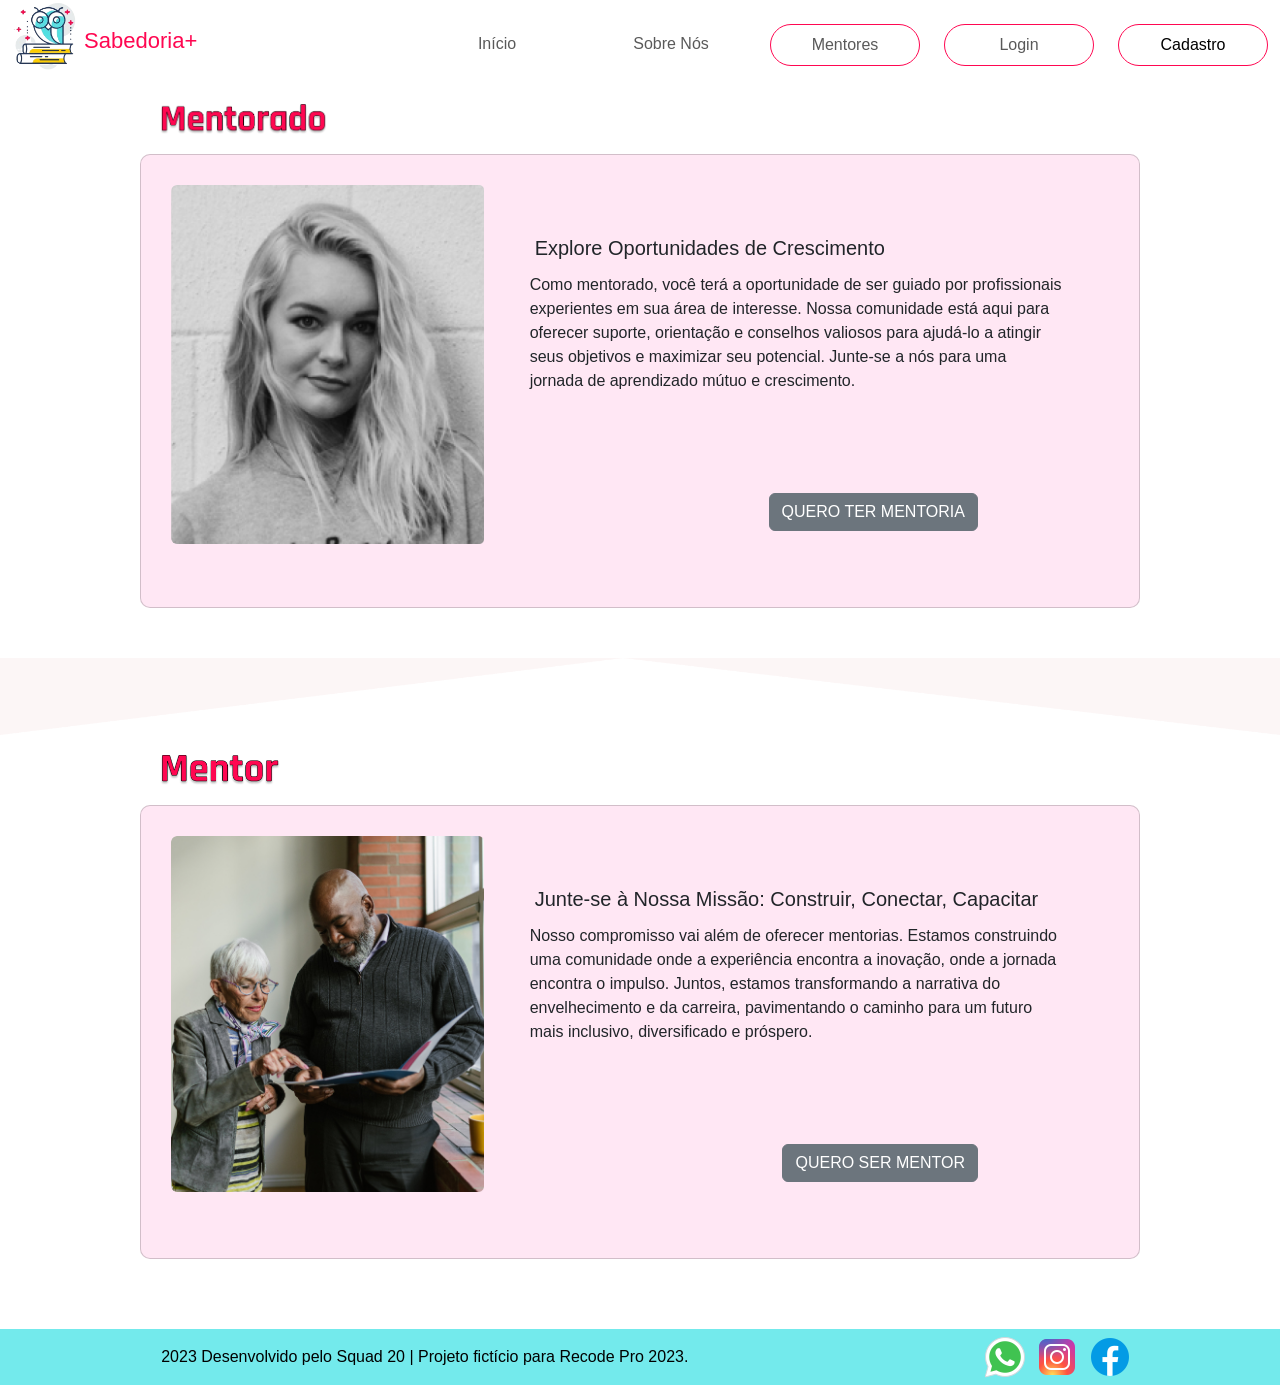
<file: sabedoria-java/src/main/resources/static/cadastro.html>
<!DOCTYPE html>
<html lang="pt-br">

<head>
    <meta charset="UTF-8">
    <meta name="viewport" content="width=device-width, initial-scale=1.0">

    <link rel="apple-touch-icon" sizes="180x180" href="img/apple-touch-icon.png">
    <link rel="icon" type="image/png" sizes="32x32" href="img/favicon-32x32.png">
    <link rel="icon" type="image/png" sizes="16x16" href="img/favicon-16x16.png">

    <link href="https://cdn.jsdelivr.net/npm/bootstrap@5.3.1/dist/css/bootstrap.min.css" rel="stylesheet"
        integrity="sha384-4bw+/aepP/YC94hEpVNVgiZdgIC5+VKNBQNGCHeKRQN+PtmoHDEXuppvnDJzQIu9" crossorigin="anonymous">
    <link rel="stylesheet" href="style/style.css">
    <link rel="stylesheet" href="style/cadastro.css">
    <title>Cadastro</title>
</head>

<body>
        <!-- navbar -->
  <nav class="navbar navbar-expand-xl">
    <div class="container-fluid ">
      <a class="navbar-brand" href="/">
        <h1 class="m-0 texto-logo">
          <img class="logo" src="img/logo.png" alt="logotipo">
          Sabedoria+
        </h1>
      </a>
      <button class="navbar-toggler" type="button" data-bs-toggle="collapse" data-bs-target="#navbarSupportedContent"
        aria-controls="navbarSupportedContent" aria-expanded="false" aria-label="Toggle navigation">
        <span class="navbar-toggler-icon"></span>
      </button>
      <div class="collapse navbar-collapse" id="navbarSupportedContent">
        <ul class="navbar-nav ms-auto">
          <li class="nav-item me-4">
            <a class="nav-link botao-nav2 " aria-current="page" href="/">Início</a>
          </li>
          <li class="nav-item me-4">
            <a class="nav-link botao-nav2" href="sobreNos.html">Sobre Nós</a>
          </li>
          <li class="nav-item me-4">
            <a class="nav-link botao-nav" href="mentores.html">Mentores</a>
          </li>
          <li class="nav-item me-4">
            <a class="nav-link botao-nav" href="login.html">Login</a>
          </li>
          <li class="nav-item">
            <a class="nav-link botao-nav active" href="cadastro.html">Cadastro</a>
          </li>
        </ul>
 
      </div>
    </div>
  </nav>
  <!-- fim navbar -->

    <main>
        <div class="titulo-1">
            <img src="./img/Learn and grow with (1).png" alt="">
        </div>
        <div class="card mb-3 container-1">
            <div class="row g-0">
                <div class="col-md-4">
                    <img src="./img/Rectangle.png" class="img-fluid rounded-start" alt="...">
                </div>
                <div class="col-md-8">
                    <div class="card-body">
                        <h5 class="card-title">Explore Oportunidades de Crescimento</h5>
                        <p class="card-text">Como mentorado, você terá a oportunidade de ser guiado por profissionais
                            experientes em sua área de
                            interesse.
                            Nossa comunidade está aqui para oferecer suporte, orientação e conselhos valiosos para
                            ajudá-lo a
                            atingir seus
                            objetivos e maximizar seu potencial. Junte-se a nós para uma jornada de aprendizado mútuo e
                            crescimento.</p>
                        <div class="link">

                            <a href="cadastrarMentorado" class="btn btn-primary btn-secondary">QUERO TER MENTORIA</a>
                        </div>
                    </div>

                </div>
            </div>
        </div>

        <div class="alinhar-img">
            <img src="./img/Rectangle 55.png" alt="">
        </div>
        <div class="titulo-1">
            <img src="./img/Learn and grow with (2).png" alt="">
        </div>
        <div class="card mb-3 container-1">
            <div class="row g-0">
                <div class="col-md-4">
                    <img src="./img/Rectangle 57.png" class="img-fluid rounded-start" alt="...">
                </div>
                <div class="col-md-8">
                    <div class="card-body">
                        <h5 class="card-title">Junte-se à Nossa Missão: Construir, Conectar, Capacitar</h5>
                        <p class="card-text">

                            Nosso compromisso vai além de oferecer mentorias. Estamos construindo uma comunidade onde a
                            experiência encontra a inovação, onde a jornada encontra o impulso. Juntos, estamos
                            transformando a narrativa do envelhecimento e da carreira, pavimentando o caminho para um
                            futuro mais inclusivo, diversificado e próspero.</p>
                        <div class="link">

                            <a href="cadastrarMentor" class="btn btn-primary btn-secondary">QUERO SER MENTOR</a>
                        </div>
                    </div>
                </div>
            </div>
        </div>
        </div>
    </main>

    <!-- Rodapé -->
    <footer class="rodape">
        <p class="card-text py-3" id="rodape-color">2023 <i class="bi bi-c-circle"></i> Desenvolvido pelo Squad 20 |
            Projeto fictício
            para Recode Pro 2023.</p>
        <DIV>
            <img src="img/icons8-whatsapp-48 (1).png" alt="whatsApp">
            <img src="img/icons8-instagram-48 (1).png" alt="Instagram">
            <img src="img/icons8-facebook-novo-48.png" alt="facebook">
        </DIV>
    </footer>




    <script src="./script/script.js"></script>
    <script src="https://cdn.jsdelivr.net/npm/bootstrap@5.3.1/dist/js/bootstrap.bundle.min.js"
        integrity="sha384-HwwvtgBNo3bZJJLYd8oVXjrBZt8cqVSpeBNS5n7C8IVInixGAoxmnlMuBnhbgrkm"
        crossorigin="anonymous"></script>
</body>

</html>
</file>
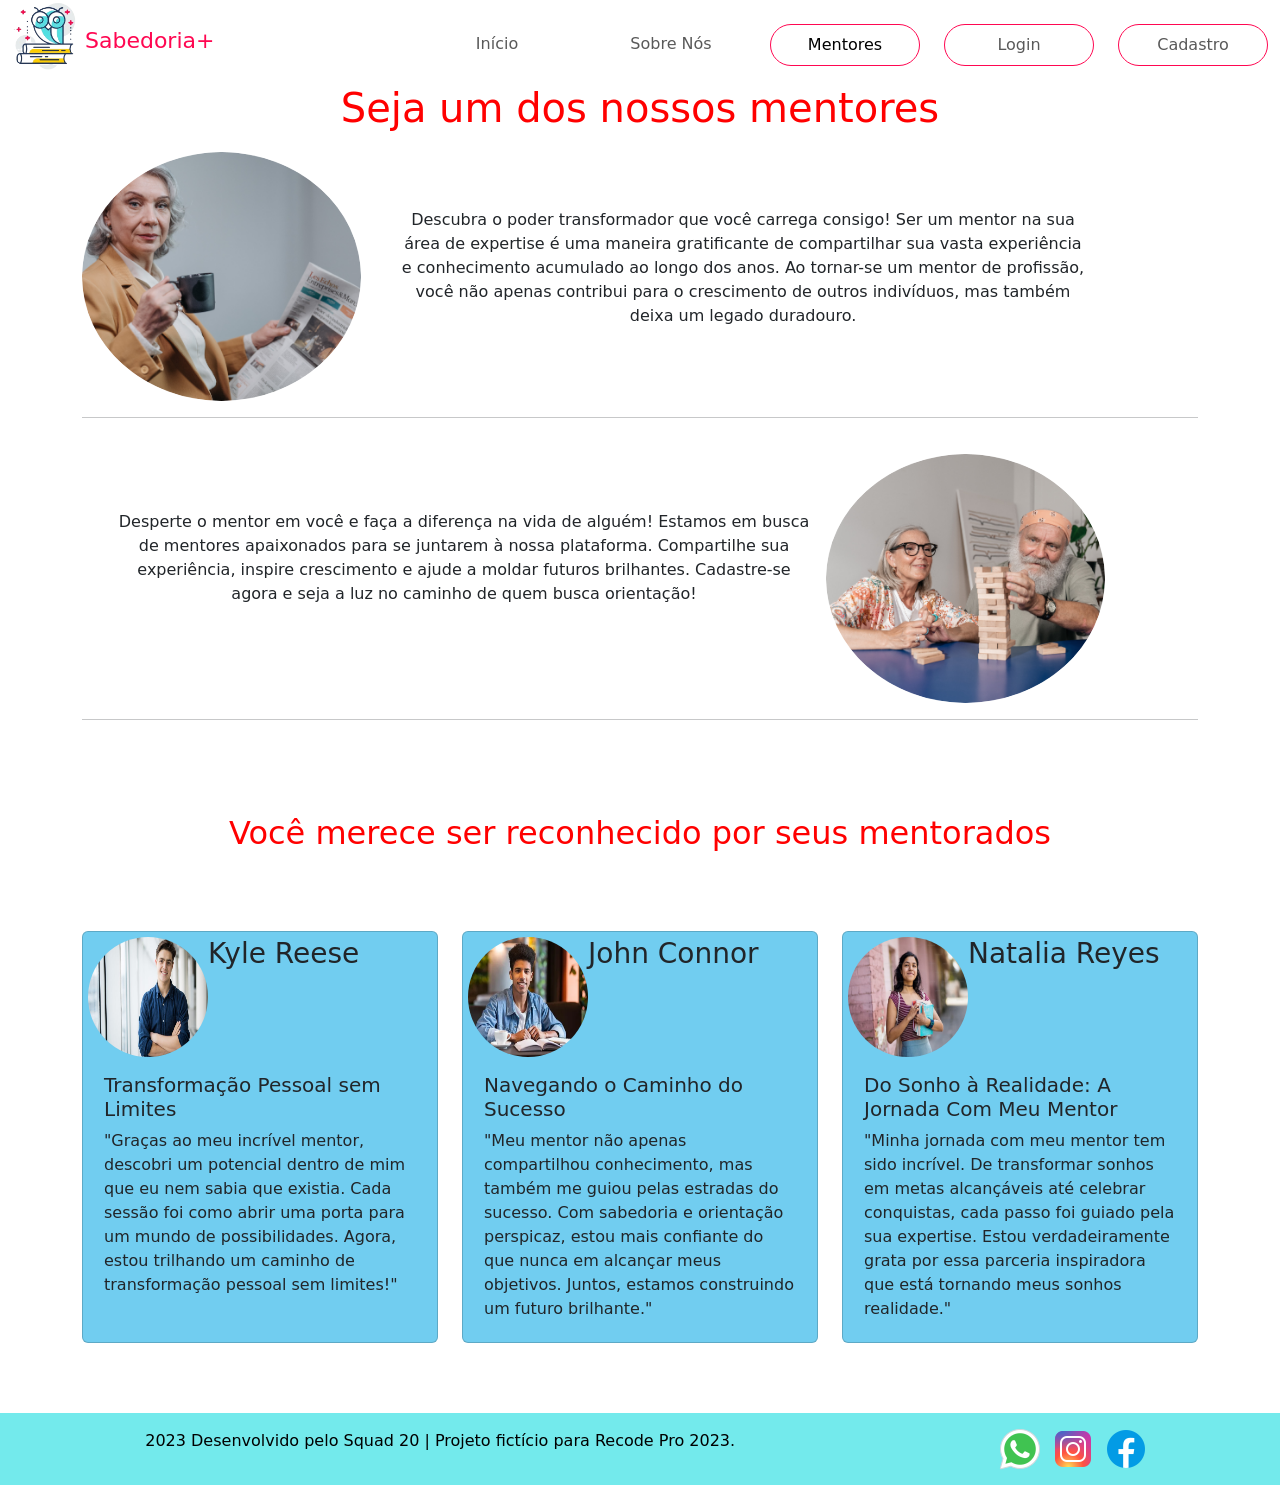
<file: sabedoria-java/src/main/resources/static/mentores.html>
<!DOCTYPE html>
<html lang="pt-br">

<head>
	<meta charset="UTF-8">
	<meta name="viewport" content="width=device-width, initial-scale=1.0">
	<meta charset="UTF-8">
	<meta name="viewport" content="width=device-width, initial-scale=1.0">
	<title>Mentores</title>
	<link href="https://cdn.jsdelivr.net/npm/bootstrap@5.3.1/dist/css/bootstrap.min.css" rel="stylesheet"
		integrity="sha384-4bw+/aepP/YC94hEpVNVgiZdgIC5+VKNBQNGCHeKRQN+PtmoHDEXuppvnDJzQIu9" crossorigin="anonymous">
	<link rel="stylesheet" href="style/mentores.css">

</head>

<body>

	<!-- navbar -->
	<nav class="navbar navbar-expand-xl">
		<div class="container-fluid ">
			<a class="navbar-brand" href="/">
				<h1 class="m-0 texto-logo">
					<img class="logo" src="img/logo.png" alt="logotipo">
					Sabedoria+
				</h1>
			</a>
			<button class="navbar-toggler" type="button" data-bs-toggle="collapse"
				data-bs-target="#navbarSupportedContent" aria-controls="navbarSupportedContent" aria-expanded="false"
				aria-label="Toggle navigation">
				<span class="navbar-toggler-icon"></span>
			</button>
			<div class="collapse navbar-collapse" id="navbarSupportedContent">
				<ul class="navbar-nav ms-auto">
					<li class="nav-item me-4">
						<a class="nav-link botao-nav2 " aria-current="page" href="/">Início</a>
					</li>
					<li class="nav-item me-4">
						<a class="nav-link botao-nav2" href="sobreNos.html">Sobre Nós</a>
					</li>
					<li class="nav-item me-4">
						<a class="nav-link botao-nav active" href="mentores.html">Mentores</a>
					</li>
					<li class="nav-item me-4">
						<a class="nav-link botao-nav" href="login.html">Login</a>
					</li>
					<li class="nav-item">
						<a class="nav-link botao-nav" href="cadastro.html">Cadastro</a>
					</li>
				</ul>

			</div>
		</div>
	</nav>
	<!-- fim navbar -->

	<main class="container">
		<h1 class="titulo">Seja um dos nossos mentores</h1>

		<div class="card mb-3 border-0" style="max-width: 100%;margin-top: 20px; border-top: 0%;">
			<div class="row g-0">
				<div class="col-md-1 w-25">
					<img src="img/V1.png" class="img-fluid rounded-circle" alt="...">
				</div>
				<div class="col-md-8">
					<div class="card-body">
						<p class="card-text" style="padding-top: 40PX;padding-left: 20px; text-align: center;">Descubra
							o poder transformador que você carrega consigo! Ser um mentor na sua área de expertise é uma
							maneira gratificante de compartilhar sua vasta experiência e conhecimento acumulado ao longo
							dos anos. Ao tornar-se um mentor de profissão, você não apenas contribui para o crescimento
							de outros indivíduos, mas também deixa um legado duradouro.</p>
					</div>
				</div>

			</div>
			<hr>

		</div>

		<div class="card mb-3 border-0" style="max-width: 100%;margin-top: 20px; border-top: 0%;">
			<div class="row g-0">
				<div class="col-md-8">
					<div class="card-body">
						<p class="card-text" style="padding-top: 40PX; padding-left: 20px; text-align: center;">Desperte
							o mentor em você e faça a diferença na vida de alguém! Estamos em busca de mentores
							apaixonados para se juntarem à nossa plataforma. Compartilhe sua experiência, inspire
							crescimento e ajude a moldar futuros brilhantes. Cadastre-se agora e seja a luz no caminho
							de quem busca orientação!</p>
					</div>
				</div>
				<div class="col-md-1 w-25">
					<img src="img/V2.png" class="img-fluid rounded-circle" alt="...">
				</div>
			</div>
			<hr>

		</div>
		<h2 class="titulo m-5">Você merece ser reconhecido por seus mentorados</h2>

		<div class="row row-cols-1 row-cols-md-3 g-4">
			<div class="col">
				<div class="card h-100 depoimentos">
					<div class="jovens">
						<img src="img/jovem.1.jpg" class="rounded-circle" alt="..."
							style="width: 120px; height: 120px;">
						<h3>Kyle Reese</h3>
					</div>
					<div class="card-body">
						<h5 class="card-title">Transformação Pessoal sem Limites</h5>
						<p class="card-text">"Graças ao meu incrível mentor, descobri um potencial dentro de mim que eu
							nem sabia que existia. Cada sessão foi como abrir uma porta para um mundo de possibilidades.
							Agora, estou trilhando um caminho de transformação pessoal sem limites!"</p>
					</div>

				</div>
			</div>
			<div class="col">
				<div class="card h-100 depoimentos">
					<div class="jovens">
						<img src="img/jovem.3.webp" class="rounded-circle" alt="..."
							style="width: 120px; height: 120px;">
						<h3>John Connor</h3>
					</div>
					<div class="card-body">
						<h5 class="card-title">Navegando o Caminho do Sucesso</h5>
						<p class="card-text">"Meu mentor não apenas compartilhou conhecimento, mas também me guiou pelas
							estradas do sucesso. Com sabedoria e orientação perspicaz, estou mais confiante do que nunca
							em alcançar meus objetivos. Juntos, estamos construindo um futuro brilhante."</p>
					</div>

				</div>
			</div>
			<div class="col">
				<div class="card h-100 depoimentos">
					<div class="jovens">
						<img src="img/jovem-linda.jpg" class="rounded-circle" alt="..."
							style="width: 120px; height: 120px;">
						<h3>Natalia Reyes</h3>
					</div>
					<div class="card-body">
						<h5 class="card-title">Do Sonho à Realidade: A Jornada Com Meu Mentor</h5>
						<p class="card-text">"Minha jornada com meu mentor tem sido incrível. De transformar sonhos em
							metas alcançáveis até celebrar conquistas, cada passo foi guiado pela sua expertise. Estou
							verdadeiramente grata por essa parceria inspiradora que está tornando meus sonhos
							realidade."</p>
					</div>

				</div>
			</div>
		</div>


	</main>

	<!-- Rodapé -->
	<footer class="rodape ">
		<p class="card-text py-3">2023 <i class="bi bi-c-circle"></i> Desenvolvido pelo Squad 20 | Projeto fictício
			para Recode Pro 2023.</p>
		<DIV>
			<img src="img/icons8-whatsapp-48 (1).png" alt="whatsApp">
			<img src="img/icons8-instagram-48 (1).png" alt="Instagram">
			<img src="img/icons8-facebook-novo-48.png" alt="facebook">
		</DIV>
	</footer>

	<script src="./script/script.js"></script>
	<script src="https://cdn.jsdelivr.net/npm/bootstrap@5.3.1/dist/js/bootstrap.bundle.min.js"
		integrity="sha384-HwwvtgBNo3bZJJLYd8oVXjrBZt8cqVSpeBNS5n7C8IVInixGAoxmnlMuBnhbgrkm"
		crossorigin="anonymous"></script>

</body>

</html>
</file>
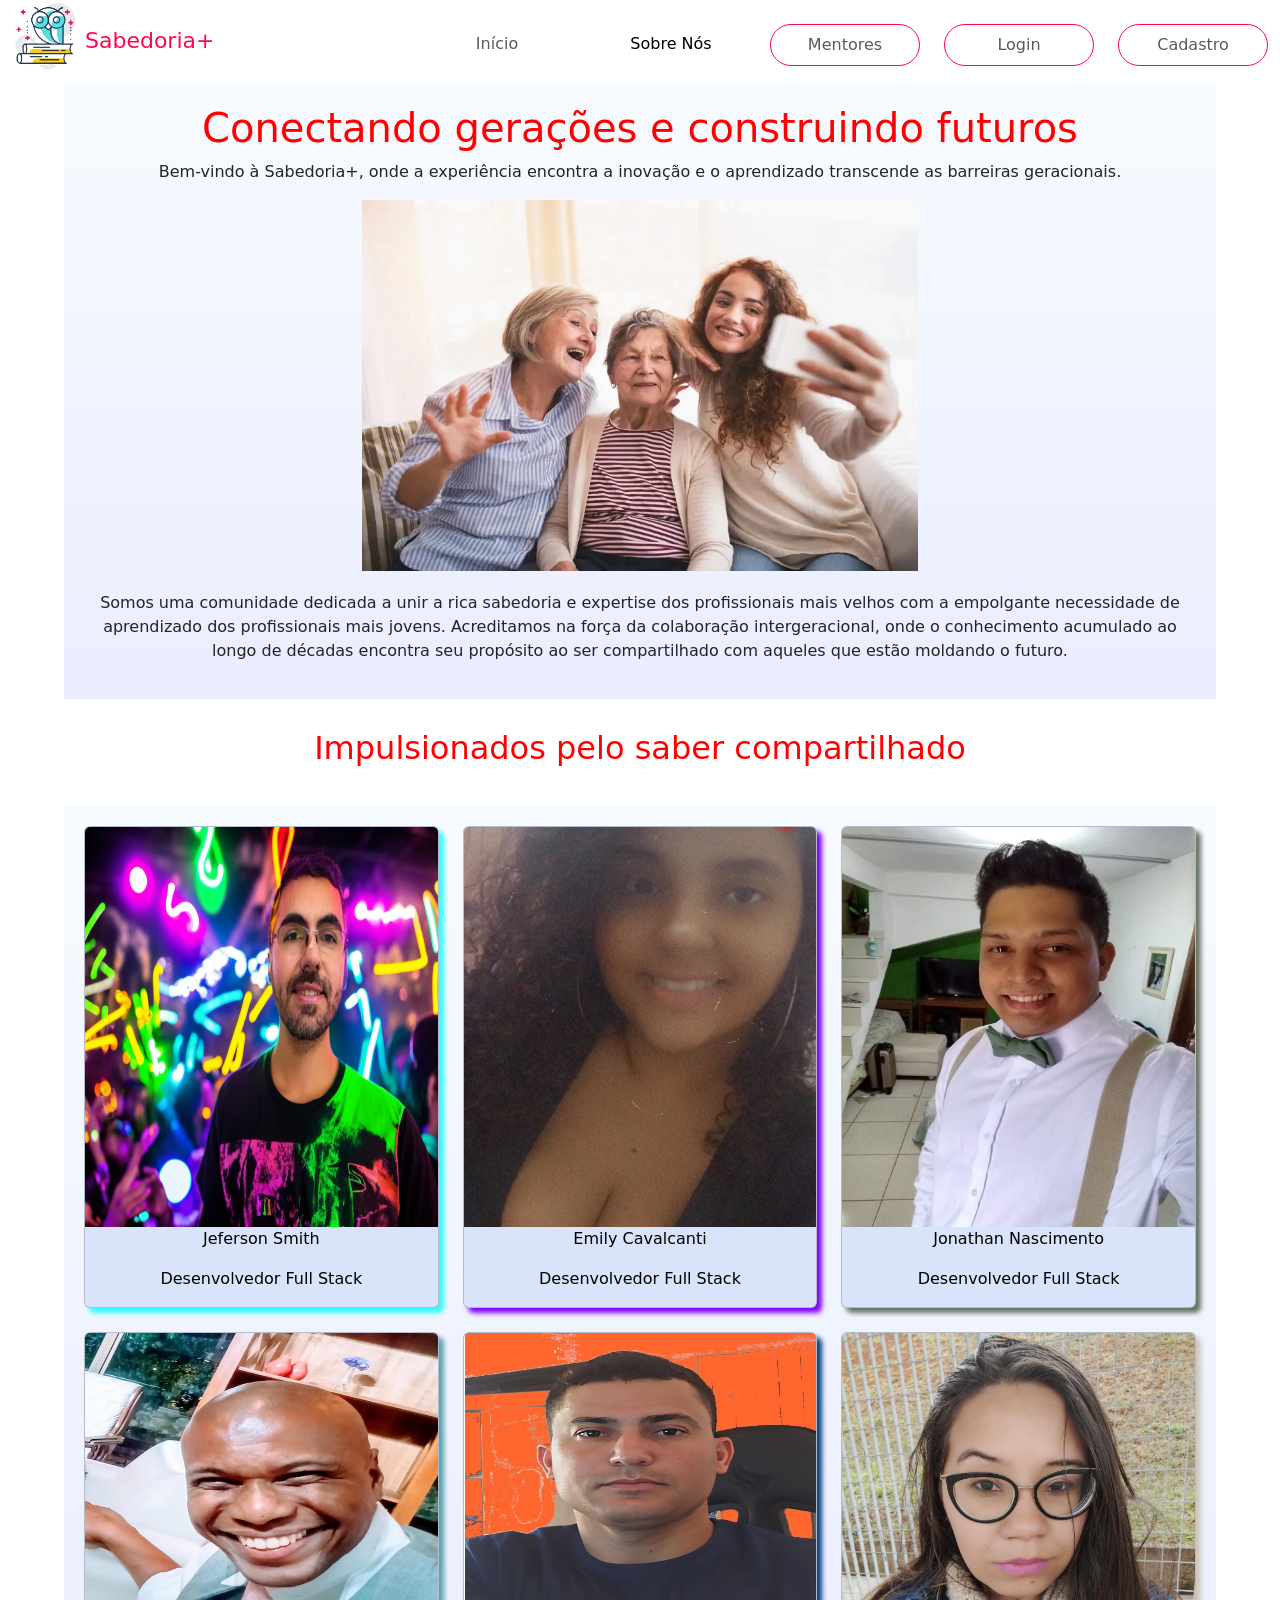
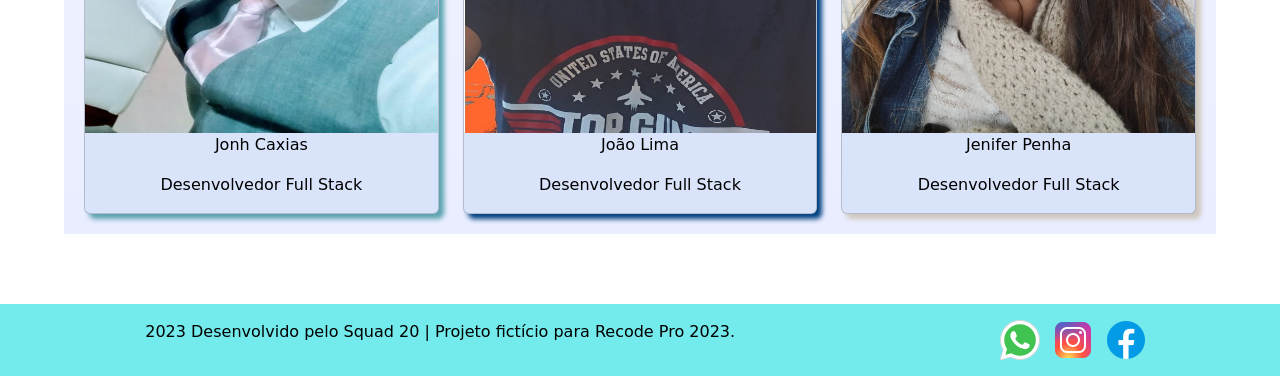
<file: sabedoria-java/src/main/resources/static/sobreNos.html>
<!DOCTYPE html>
<html lang="pt-br">

<head>
	<meta charset="UTF-8">
	<meta name="viewport" content="width=device-width, initial-scale=1.0">
	<meta charset="UTF-8">
	<meta name="viewport" content="width=device-width, initial-scale=1.0">
	<title>Sobre Nós</title>
	<link href="https://cdn.jsdelivr.net/npm/bootstrap@5.3.1/dist/css/bootstrap.min.css" rel="stylesheet"
		integrity="sha384-4bw+/aepP/YC94hEpVNVgiZdgIC5+VKNBQNGCHeKRQN+PtmoHDEXuppvnDJzQIu9" crossorigin="anonymous">
	<link rel="stylesheet" href="style/style.css">
	<link rel="stylesheet" href="style/sobrenos.css">
</head>

<body>

	<!-- navbar -->
	<nav class="navbar navbar-expand-xl">
		<div class="container-fluid ">
			<a class="navbar-brand" href="/">
				<h1 class="m-0 texto-logo">
					<img class="logo" src="img/logo.png" alt="logotipo">
					Sabedoria+
				</h1>
			</a>
			<button class="navbar-toggler" type="button" data-bs-toggle="collapse"
				data-bs-target="#navbarSupportedContent" aria-controls="navbarSupportedContent" aria-expanded="false"
				aria-label="Toggle navigation">
				<span class="navbar-toggler-icon"></span>
			</button>
			<div class="collapse navbar-collapse" id="navbarSupportedContent">
				<ul class="navbar-nav ms-auto">
					<li class="nav-item me-4">
						<a class="nav-link botao-nav2 " aria-current="page" href="/">Início</a>
					</li>
					<li class="nav-item me-4">
						<a class="nav-link botao-nav2 active" href="sobreNos.html">Sobre Nós</a>
					</li>
					<li class="nav-item me-4">
						<a class="nav-link botao-nav" href="mentores.html">Mentores</a>
					</li>
					<li class="nav-item me-4">
						<a class="nav-link botao-nav" href="login.html">Login</a>
					</li>
					<li class="nav-item">
						<a class="nav-link botao-nav" href="cadastro.html">Cadastro</a>
					</li>
				</ul>

			</div>
		</div>
	</nav>
	<!-- fim navbar -->
	</main>
	<section class="bloco1">
		<h1 class="titulo">Conectando gerações e construindo futuros</h1>
		<p>Bem-vindo à Sabedoria+, onde a experiência encontra a inovação e o aprendizado transcende
			as barreiras geracionais.</p>




		<img src="img/generations-family.webp" alt="..." style="width: 50%;margin-bottom: 20px;">



		<p>Somos uma comunidade dedicada a unir a rica sabedoria e expertise dos profissionais mais
			velhos com a empolgante necessidade de aprendizado dos profissionais mais jovens. Acreditamos
			na força da colaboração intergeracional, onde o conhecimento acumulado ao longo de décadas
			encontra seu propósito ao ser compartilhado com aqueles que estão moldando o futuro.</p>
	</section>
	<h2 class="titulo">Impulsionados pelo saber compartilhado</h2>

	<section class="bloco1">
		<div class="row row-cols-1 row-cols-md-3 g-4">
			<div class="col">
				<div class="card" style="background-color: #D9E4FA; box-shadow: 5px 5px 5px #30fbfe;">
					<img src="img/Jeferson.jpeg" class="card-img-top" alt="Jeferson Smith" style="height: 400px;">
					<p style="color: black; font-weight:400;">Jeferson Smith</p>
					<p style="color: black; font-weight:400;">Desenvolvedor Full Stack</p>

				</div>
			</div>
			<div class="col">
				<div class="card" style="background-color: #D9E4FA;  box-shadow: 5px 5px 5px rgb(128, 0, 255);">
					<img src="img/Emily.jpeg" class="card-img-top " alt="Emily Cavalcanti" style="height: 400px;">
					<p style="color: black; font-weight:400;">Emily Cavalcanti</p>
					<p style="color: black; font-weight:400;">Desenvolvedor Full Stack</p>
				</div>
			</div>
			<div class="col">
				<div class="card" style="background-color: #D9E4FA; box-shadow: 5px 5px 5px #667264">
					<img src="img/Jonathan.jpeg" class="card-img-top " alt="Jonathan Nascimento" style="height: 400px;">
					<p style="color: black; font-weight:400;">Jonathan Nascimento</p>
					<p style="color: black; font-weight:400;">Desenvolvedor Full Stack</p>
				</div>
			</div>
			<div class="col">
				<div class="card" style="background-color: #D9E4FA; box-shadow: 5px 5px 5px #5aa2ae;">
					<img src="img/Jonh.jpeg" class="card-img-top " alt="Jonh Caxias" style="height: 400px;">
					<p style="color: black; font-weight:400;">Jonh Caxias</p>
					<p style="color: black; font-weight:400;">Desenvolvedor Full Stack</p>
				</div>
			</div>
			<div class="col">
				<div class="card" style="background-color: #D9E4FA; box-shadow: 5px 5px 5px rgb(0, 64, 128);">
					<img src="img/Joao.jpeg" class="card-img-top " alt="João Lima" style="height: 400px;">
					<p style="color: black; font-weight:400;">João Lima</p>
					<p style="color: black; font-weight:400;">Desenvolvedor Full Stack</p>
				</div>
			</div>
			<div class="col">
				<div class="card" style="background-color: #D9E4FA; box-shadow: 5px 5px 5px #cec6bc;">
					<img src="img/Jenifer.jpeg" class="card-img-top " alt="Jenifer Penha" style="height: 400px;">
					<p style="color: black; font-weight:400;">Jenifer Penha</p>
					<p style="color: black; font-weight:400;">Desenvolvedor Full Stack</p>
				</div>
			</div>
		</div>
	</section>

	<!-- Rodapé -->
	<footer class="rodape">
		<p class="card-text py-3">2023 <i class="bi bi-c-circle"></i> Desenvolvido pelo Squad 20 | Projeto fictício
			para Recode Pro 2023.</p>
		<DIV>
			<img src="img/icons8-whatsapp-48 (1).png" alt="whatsApp">
			<img src="img/icons8-instagram-48 (1).png" alt="Instagram">
			<img src="img/icons8-facebook-novo-48.png" alt="facebook">
		</DIV>
	</footer>





	<script src="https://cdn.jsdelivr.net/npm/bootstrap@5.3.1/dist/js/bootstrap.bundle.min.js"
		integrity="sha384-HwwvtgBNo3bZJJLYd8oVXjrBZt8cqVSpeBNS5n7C8IVInixGAoxmnlMuBnhbgrkm"
		crossorigin="anonymous"></script>

</body>

</html>
</file>
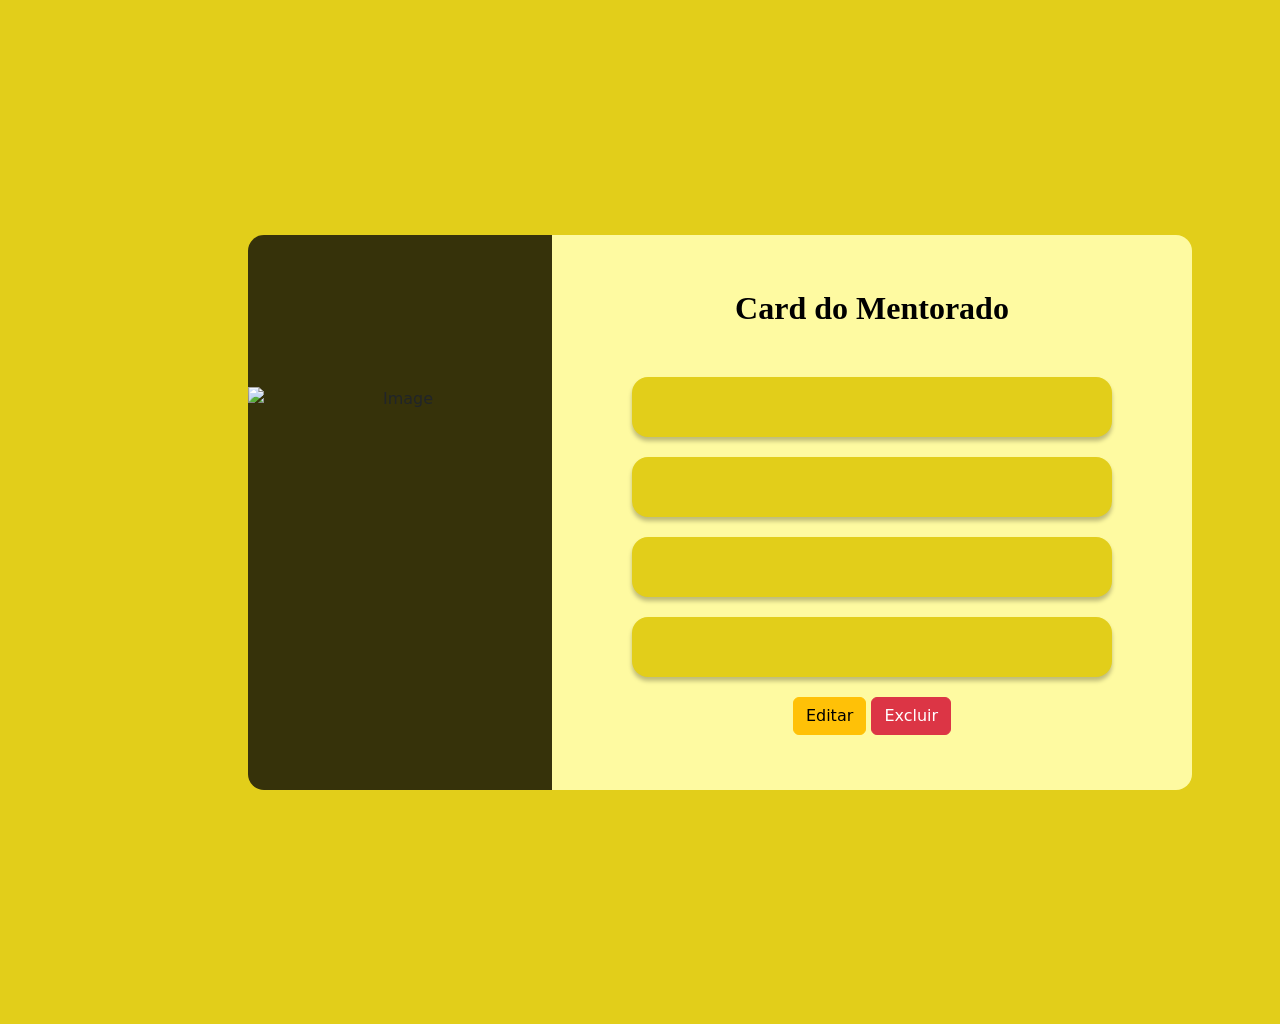
<file: sabedoria-java/src/main/resources/templates/detalhar.html>
<!DOCTYPE html>
<html>

<head>
    <meta charset="UTF-8">
    <title>Dados do Mentorado</title>
      <link href="https://cdn.jsdelivr.net/npm/bootstrap@5.0.0-beta2/dist/css/bootstrap.min.css" rel="stylesheet" integrity="sha384-BmbxuPwQa2lc/FVzBcNJ7UAyJxM6wuqIj61tLrc4wSX0szH/Ev+nYRRuWlolflfl" crossorigin="anonymous">

    <style>
        body {
            background-color: #E2CE1A;
            width: 1440px;
            height: 1024px;
            margin: 0 auto;
            align-items: center;
            justify-content: center;
            display: flex;
        }

        label {
            display: block;
            margin-bottom: 10px;
        }

        input[type="text"],
        input[type="file"] {
            width: 60%;
            padding: 10px;
            border-radius: 5px;
            border: none;
            margin-bottom: 20px;
        }

        input[type="submit"] {
            background-color: #4CAF50;
            color: white;
            padding: 10px 20px;
            border: none;
            border-radius: 5px;
            cursor: pointer;
        }

        input[type="submit"]:hover {
            background-color: #3e8e41;
        }

        #botao-vermelho {
            background-color: #f44336;
            color: white;
            padding: 10px 20px;
            border: none;
            border-radius: 5px;
            cursor: pointer;
        }

        #botao-vermelho:hover {
            background-color: #e42a1c;
        }

        form {
            background-color: #FEFAA1;
            width: 640px;
            height: 555px;
            text-align: center;
            display: flex;
            flex-direction: column;
            justify-content: center;
            align-items: center;
            border-radius: 0px 16px 16px 0px;

            /* Adicionado para centralizar o botão */
        }

        .div-principal {
            display: flex;
            justify-content: center;
            align-items: center;
            margin: auto;
            width: 944px;
            height: 555px;

        }

        .div-secundaria {
            width: 304px;
            height: 555px;
            flex-shrink: 0;
            text-align: center;
            display: flex;
            justify-content: center;
            align-items: center;
            background-color: #36320A;
                        border-radius: 16px 0px 0px 16px;

        }

        .campos {
            display: flex;
            flex-direction: row;
            justify-content: space-between;
          	width: 480px;
			height: 60px;
			flex-shrink: 0;
            background-color: #E2CE1A;
            align-items: center;
            padding-left: 20px;
            padding-right: 20px;
            margin-bottom: 20px;
            border-radius: 16px; 
            box-shadow: 0px 4px 4px rgba(0, 0, 0, 0.25) ;
           
        }
        
        span {
			color: rgba(0, 0, 0, 0.60);
			text-align: center;
			font-family: Poppins;
			font-size: 23px;
			font-style: normal;
			font-weight: 700;
			line-height: normal;
		}
		
		h1 {
			color: #000;
			text-align: center;
			font-family: Poppins;
			font-size: 32px;
			font-style: normal;
			font-weight: 800;
			line-height: normal;
			margin-bottom: 50px;
		}
    </style>
</head>

<body>
    <div class="div-principal">
        <div class="div-secundaria">
				<img alt="Image" class="img_prod" height="250px" width="304px"
				th:src="|/imagem/${cliente.id}|" />
        </div>
        <form>
            <h1 >Card do Mentorado</h1>

            <div class="campos">
                <span th:text="${cliente.nome}"></span>
            </div>
            

            <div class="campos">
                <span th:text="${cliente.profissao}"></span>
            </div>

            <div class="campos">
                <span th:text="${cliente.endereco}"></span>
            </div>
            
             <div class="campos">
                <span th:text="${cliente.email}"></span>
            </div>




            <div>
            <a th:href="@{/{id}/editar (id=${cliente.id})}" class="btn btn-warning">Editar</a>
            <a th:href="@{/{id}/excluir (id=${cliente.id})}" class="btn btn-danger">Excluir</a>
            </div>
        </form>
    </div>
  <script src="https://cdn.jsdelivr.net/npm/bootstrap@5.0.0-beta2/dist/js/bootstrap.bundle.min.js" integrity="sha384-b5kHyXgcpbZJO/tY9Ul7kGkf1S0CWuKcCD38l8YkeH8z8QjE0GmW1gYU5S9FOnJ0" crossorigin="anonymous"></script>

</body>

</html>
</file>
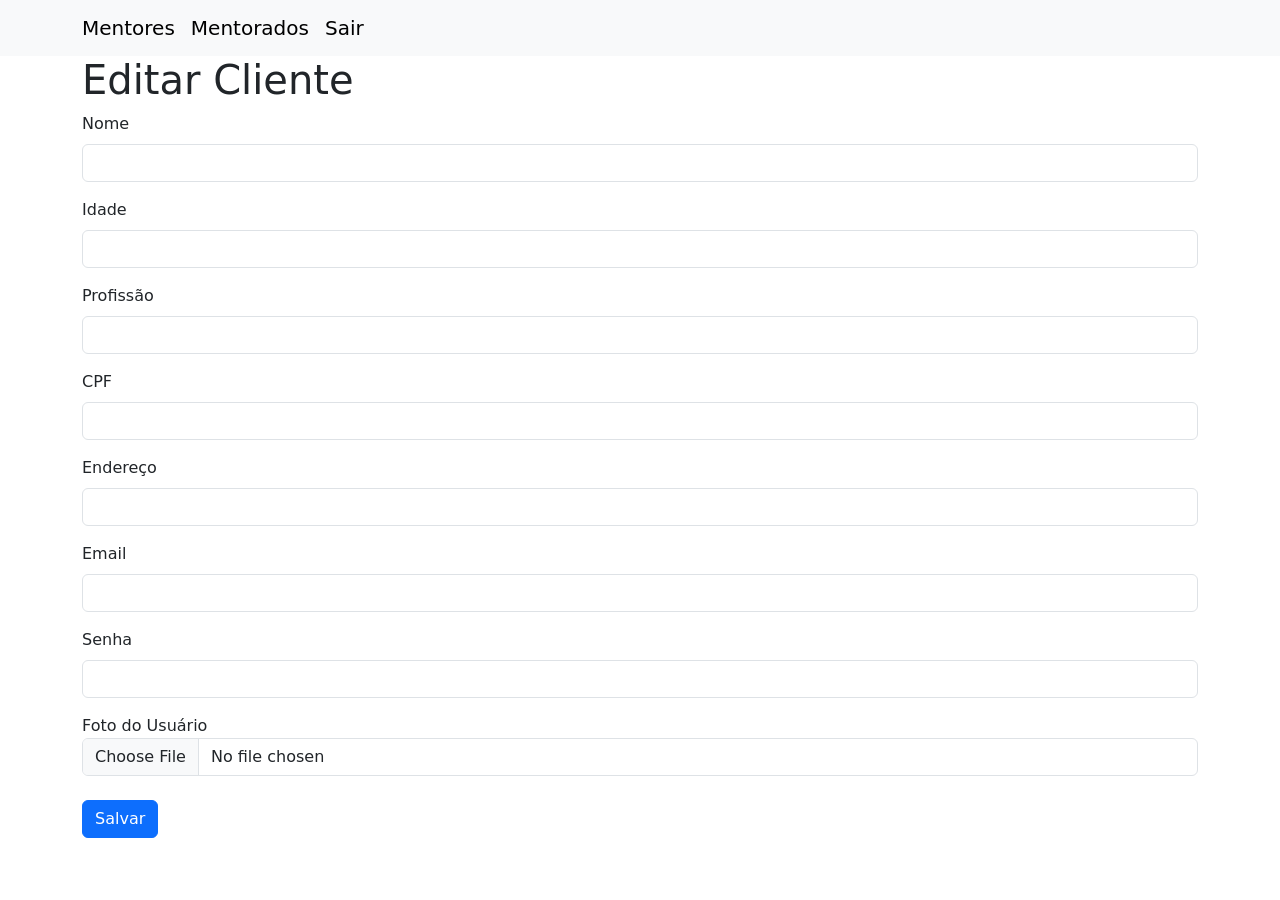
<file: sabedoria-java/src/main/resources/templates/edicao.html>
<!DOCTYPE html>
<html lang="pt-br">
<head>
  <meta charset="UTF-8">
  <meta http-equiv="X-UA-Compatible" content="IE=edge">
  <meta name="viewport" content="width=device-width, initial-scale=1.0">
 
  <link href="https://cdn.jsdelivr.net/npm/bootstrap@5.0.0-beta2/dist/css/bootstrap.min.css" rel="stylesheet" integrity="sha384-BmbxuPwQa2lc/FVzBcNJ7UAyJxM6wuqIj61tLrc4wSX0szH/Ev+nYRRuWlolflfl" crossorigin="anonymous">
 
  <title>Editar Cliente</title>
</head>
<body>
  <nav class="navbar navbar-light bg-light">
		<div class="container justify-content-start">
      		<a class="navbar-brand" href="/listarMentor">Mentores</a>
      		<a class="navbar-brand" href="/listar">Mentorados</a>
      		<a class="navbar-brand" href="/">Sair</a>

   		</div>
  </nav>
 
  <main class="container">
    <div class="row">
      <div class="col-sm-12">
        <h1>Editar Cliente</h1>
      </div>
    </div>
 
    <div class="row">
      <div class="col-sm-12">
				<form method="POST" th:object="${cliente}" enctype="multipart/form-data"> 
          <div class="mb-3">
            <label for="nome" class="form-label">Nome</label>
            <input type="text" class="form-control" id="nome" th:field="*{nome}">
          </div>
          
          <div class="mb-3">
            <label for="idade" class="form-label">Idade</label>
            <input type="text" class="form-control" id="idade" th:field="*{idade}">
          </div>

          <div class="mb-3">
            <label for="marca" class="form-label">Profissão</label>
            <input type="text" class="form-control" id="marca" th:field="*{profissao}">
          </div>
          
          <div class="mb-3">
            <label for="cpf" class="form-label">CPF</label>
            <input type="text" class="form-control" id="cpf" th:field="*{cpf}">
          </div>
          
           <div class="mb-3">
            <label for="endereco" class="form-label">Endereço</label>
            <input type="text" class="form-control" id="endereco" th:field="*{endereco}">
          </div>
          
           <div class="mb-3">
            <label for="email" class="form-label">Email</label>
            <input type="text" class="form-control" id="email" th:field="*{email}">
          </div>
          
           <div class="mb-3">
            <label for="senha" class="form-label">Senha</label>
            <input type="text" class="form-control" id="senha" th:field="*{senha}">
          </div>
          
		<div class="form-group">
			<label for="imagem">Foto do Usuário</label>
			<input type="file" class="form-control" id="imagem" name="fileCliente">
		</div>
		<br>
 
          <button type="submit" class="btn btn-primary">Salvar</button>
        </form>
      </div>
    </div>
  </main>
 
 
  <script src="https://cdn.jsdelivr.net/npm/bootstrap@5.0.0-beta2/dist/js/bootstrap.bundle.min.js" integrity="sha384-b5kHyXgcpbZJO/tY9Ul7kGkf1S0CWuKcCD38l8YkeH8z8QjE0GmW1gYU5S9FOnJ0" crossorigin="anonymous"></script>
</body>
</html>
</file>
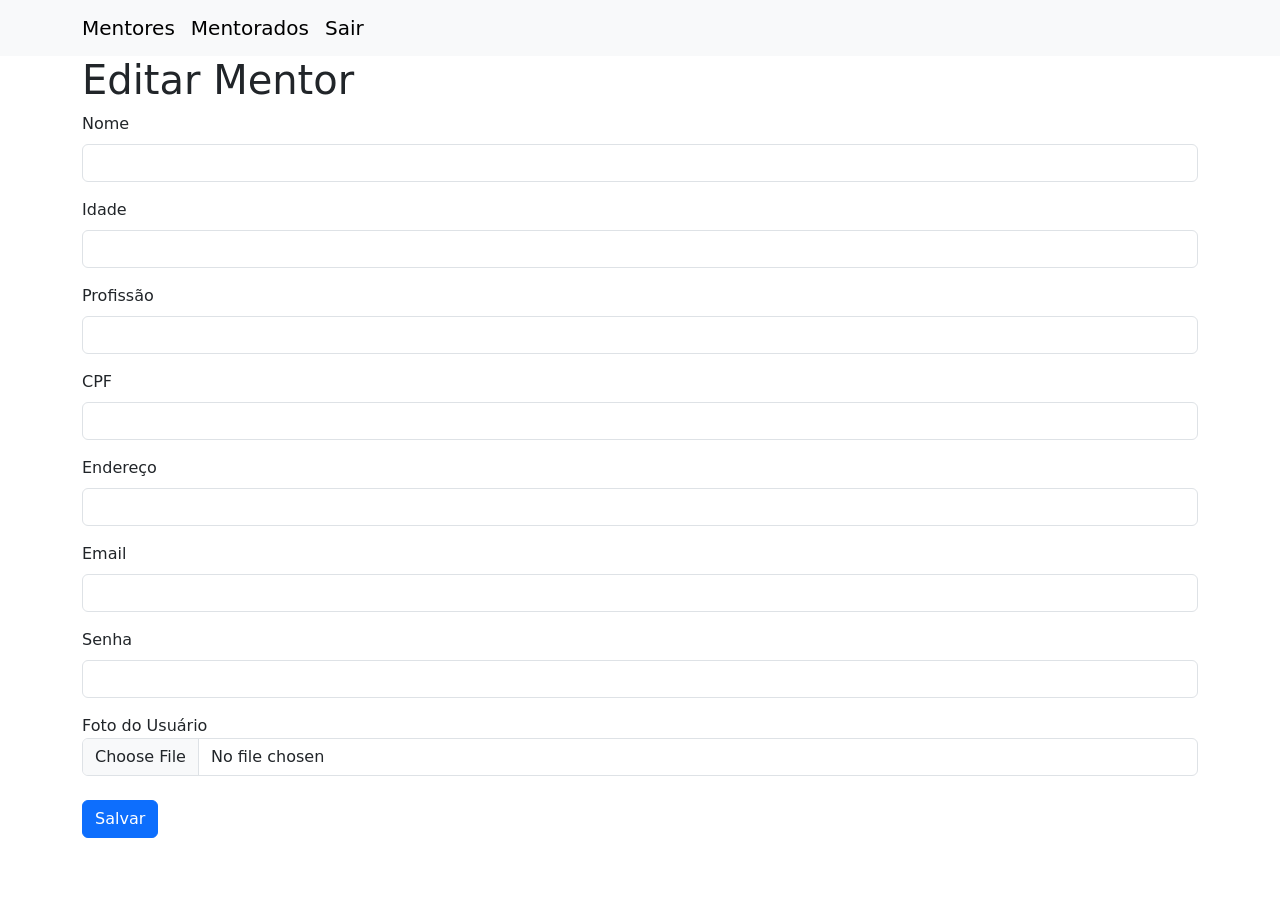
<file: sabedoria-java/src/main/resources/templates/edicaoMentor.html>
<!DOCTYPE html>
<html lang="pt-br">
<head>
  <meta charset="UTF-8">
  <meta http-equiv="X-UA-Compatible" content="IE=edge">
  <meta name="viewport" content="width=device-width, initial-scale=1.0">
 
  <link href="https://cdn.jsdelivr.net/npm/bootstrap@5.0.0-beta2/dist/css/bootstrap.min.css" rel="stylesheet" integrity="sha384-BmbxuPwQa2lc/FVzBcNJ7UAyJxM6wuqIj61tLrc4wSX0szH/Ev+nYRRuWlolflfl" crossorigin="anonymous">
 
  <title>Editar Mentor</title>
</head>
<body>
  <nav class="navbar navbar-light bg-light">
		<div class="container justify-content-start">
      		<a class="navbar-brand" href="/listarMentor">Mentores</a>
      		<a class="navbar-brand" href="/listar">Mentorados</a>
      		<a class="navbar-brand" href="/">Sair</a>

   		</div>
  </nav>
 
  <main class="container">
    <div class="row">
      <div class="col-sm-12">
        <h1>Editar Mentor</h1>
      </div>
    </div>
 
    <div class="row">
      <div class="col-sm-12">
				<form method="POST" th:object="${mentor}" enctype="multipart/form-data"> 
          <div class="mb-3">
            <label for="nome" class="form-label">Nome</label>
            <input type="text" class="form-control" id="nome" th:field="*{nome}">
          </div>
          
          <div class="mb-3">
            <label for="idade" class="form-label">Idade</label>
            <input type="text" class="form-control" id="idade" th:field="*{idade}">
          </div>

          <div class="mb-3">
            <label for="marca" class="form-label">Profissão</label>
            <input type="text" class="form-control" id="marca" th:field="*{profissao}">
          </div>
          
          <div class="mb-3">
            <label for="cpf" class="form-label">CPF</label>
            <input type="text" class="form-control" id="cpf" th:field="*{cpf}">
          </div>
          
           <div class="mb-3">
            <label for="endereco" class="form-label">Endereço</label>
            <input type="text" class="form-control" id="endereco" th:field="*{endereco}">
          </div>
          
           <div class="mb-3">
            <label for="email" class="form-label">Email</label>
            <input type="text" class="form-control" id="email" th:field="*{email}">
          </div>
          
           <div class="mb-3">
            <label for="senha" class="form-label">Senha</label>
            <input type="text" class="form-control" id="senha" th:field="*{senha}">
          </div>
          
		<div class="form-group">
			<label for="imagem">Foto do Usuário</label>
			<input type="file" class="form-control" id="imagem" name="fileMentor">
		</div>
		<br>
 
          <button type="submit" class="btn btn-primary">Salvar</button>
        </form>
      </div>
    </div>
  </main>
 
 
  <script src="https://cdn.jsdelivr.net/npm/bootstrap@5.0.0-beta2/dist/js/bootstrap.bundle.min.js" integrity="sha384-b5kHyXgcpbZJO/tY9Ul7kGkf1S0CWuKcCD38l8YkeH8z8QjE0GmW1gYU5S9FOnJ0" crossorigin="anonymous"></script>
</body>
</html>
</file>
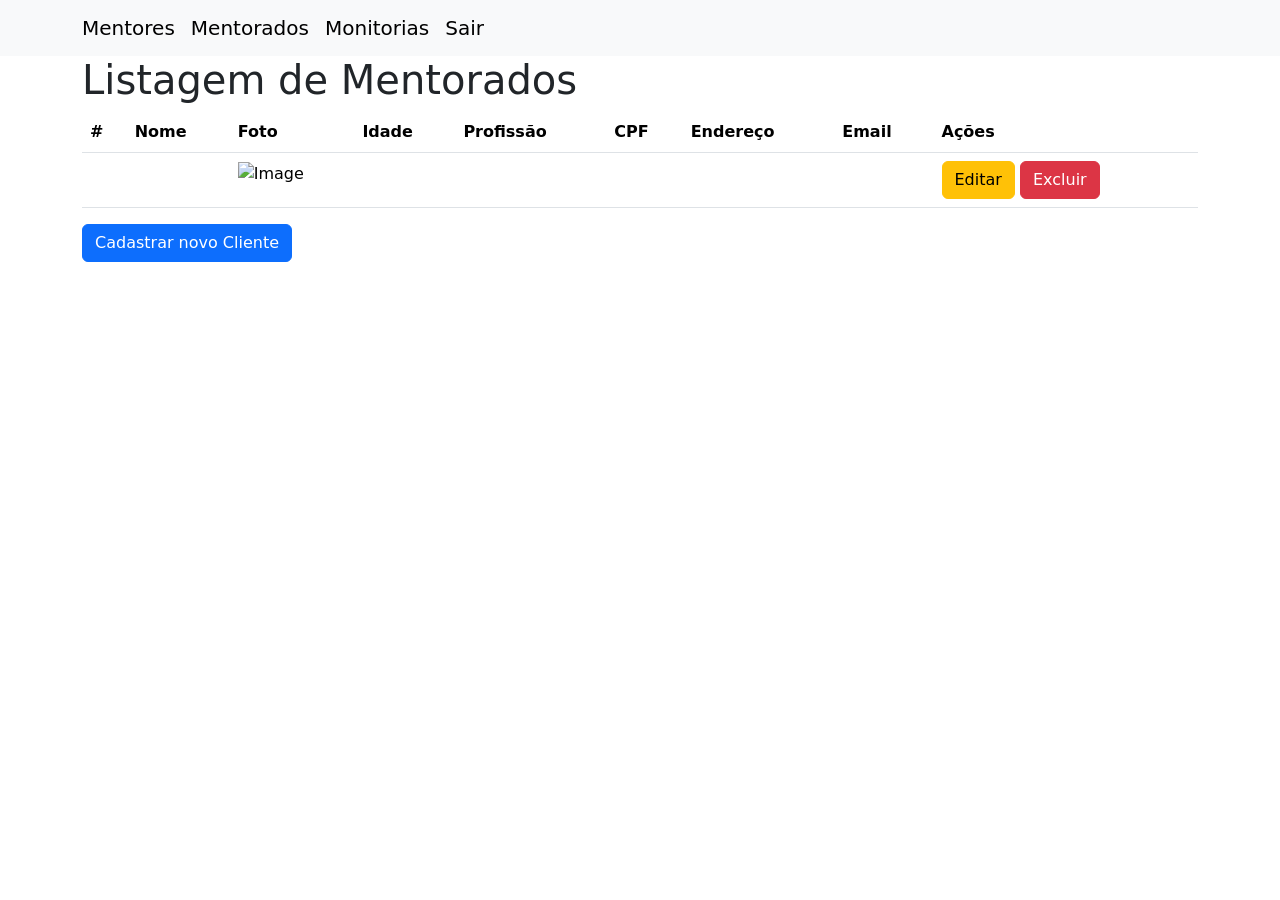
<file: sabedoria-java/src/main/resources/templates/listar.html>
<!DOCTYPE html>
<html lang="pt-br">

<head>
	<meta charset="UTF-8">
	<meta http-equiv="X-UA-Compatible" content="IE=edge">
	<meta name="viewport" content="width=device-width, initial-scale=1.0">

	<link href="https://cdn.jsdelivr.net/npm/bootstrap@5.0.0-beta2/dist/css/bootstrap.min.css" rel="stylesheet"
		integrity="sha384-BmbxuPwQa2lc/FVzBcNJ7UAyJxM6wuqIj61tLrc4wSX0szH/Ev+nYRRuWlolflfl" crossorigin="anonymous">

	<title>Listagem de Clientes</title>
</head>

<body>
	<nav class="navbar navbar-light bg-light">
		<div class="container justify-content-start">
			<a class="navbar-brand" href="/listarMentor">Mentores</a>
			<a class="navbar-brand" href="/listar">Mentorados</a>
			<a class="navbar-brand" href="/listarMonitorias">Monitorias</a>

			<a class="navbar-brand" href="/">Sair</a>


		</div>
	</nav>

	<main class="container">
		<div class="row">
			<div class="col-sm-12">
				<h1>Listagem de Mentorados</h1>
			</div>
		</div>

		<div class="row">
			<div class="col-sm-12">
				<table class="table">
					<thead>
						<tr>
							<th scope="col">#</th>
							<th scope="col">Nome</th>
							<th scope="col">Foto</th>
							<th scope="col">Idade</th>
							<th scope="col">Profissão</th>

							<th scope="col">CPF</th>
							<th scope="col">Endereço</th>
							<th scope="col">Email</th>

							<th scope="col">Ações</th>
						</tr>
					</thead>
					<tbody>
						<tr th:each="cliente : ${clientes}">
							<th scope="row" th:text="${cliente.id}"></th>
							<td th:text="${cliente.nome}"></td>

							<td>
								<img alt="Image" class="img_prod" height="70px" width="50px"
									th:src="|/imagem/${cliente.id}|" />

							</td>
							<td th:text="${cliente.idade}"></td>
							<td th:text="${cliente.profissao}"></td>
							<td th:text="${cliente.cpf}"></td>
							<td th:text="${cliente.endereco}"></td>
							<td th:text="${cliente.email}"></td>

							<td>
								<a th:href="@{/{id}/editar (id=${cliente.id})}" class="btn btn-warning">
									Editar
								</a>
								<a th:href="@{/{id}/excluir (id=${cliente.id})}" class="btn btn-danger"
									onclick="return confirm('Tem certeza que deseja excluir o cliente?');">
									Excluir
								</a>
							</td>
						</tr>
					</tbody>
				</table>
			</div>
		</div>

		<div class="row">
			<div class="col-sm-12">
				<a th:href="cadastrarMentorado" class="btn btn-primary">Cadastrar novo Cliente</a>
			</div>
		</div>
	</main>




	<script src="https://cdn.jsdelivr.net/npm/bootstrap@5.0.0-beta2/dist/js/bootstrap.bundle.min.js"
		integrity="sha384-b5kHyXgcpbZJO/tY9Ul7kGkf1S0CWuKcCD38l8YkeH8z8QjE0GmW1gYU5S9FOnJ0"
		crossorigin="anonymous"></script>
</body>

</html>
</file>
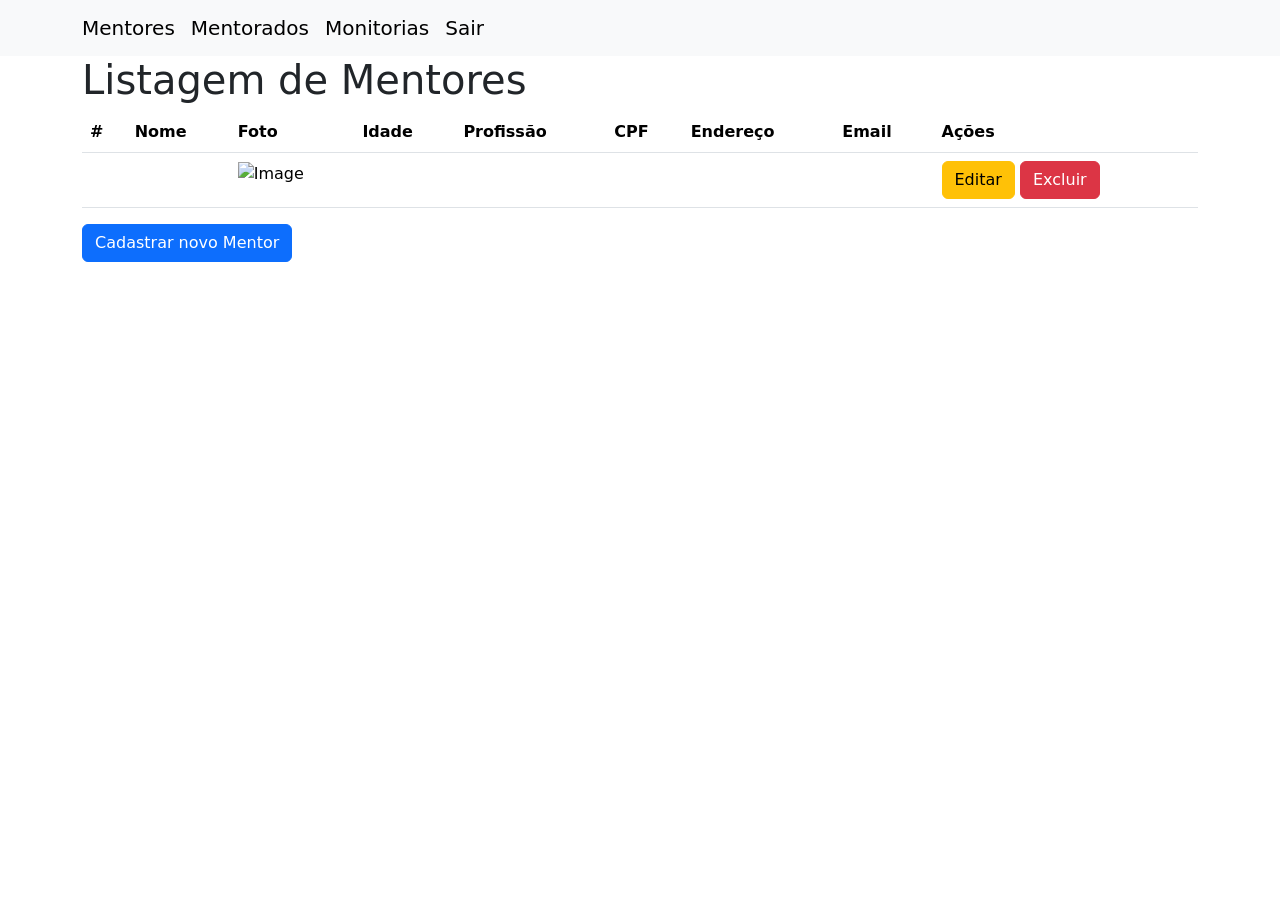
<file: sabedoria-java/src/main/resources/templates/listarMentor.html>
<!DOCTYPE html>
<html lang="pt-br">

<head>
	<meta charset="UTF-8">
	<meta http-equiv="X-UA-Compatible" content="IE=edge">
	<meta name="viewport" content="width=device-width, initial-scale=1.0">

	<link href="https://cdn.jsdelivr.net/npm/bootstrap@5.0.0-beta2/dist/css/bootstrap.min.css" rel="stylesheet"
		integrity="sha384-BmbxuPwQa2lc/FVzBcNJ7UAyJxM6wuqIj61tLrc4wSX0szH/Ev+nYRRuWlolflfl" crossorigin="anonymous">

	<title>Listagem de Mentores</title>
</head>

<body>
	<nav class="navbar navbar-light bg-light">
		<div class="container justify-content-start">
			<a class="navbar-brand" href="/listarMentor">Mentores</a>
			<a class="navbar-brand" href="/listar">Mentorados</a>
			<a class="navbar-brand" href="/listarMonitorias">Monitorias</a>

			<a class="navbar-brand" href="/">Sair</a>

		</div>
	</nav>

	<main class="container">
		<div class="row">
			<div class="col-sm-12">
				<h1>Listagem de Mentores</h1>
			</div>
		</div>

		<div class="row">
			<div class="col-sm-12">
				<table class="table">
					<thead>
						<tr>
							<th scope="col">#</th>
							<th scope="col">Nome</th>
							<th scope="col">Foto</th>
							<th scope="col">Idade</th>
							<th scope="col">Profissão</th>

							<th scope="col">CPF</th>
							<th scope="col">Endereço</th>
							<th scope="col">Email</th>

							<th scope="col">Ações</th>
						</tr>
					</thead>
					<tbody>
						<tr th:each="mentor : ${mentors}">
							<th scope="row" th:text="${mentor.id}"></th>
							<td th:text="${mentor.nome}"></td>

							<td>
								<img alt="Image" class="img_prod" height="70px" width="50px"
									th:src="|/imagemMentor/${mentor.id}|" />

							</td>
							<td th:text="${mentor.idade}"></td>
							<td th:text="${mentor.profissao}"></td>
							<td th:text="${mentor.cpf}"></td>
							<td th:text="${mentor.endereco}"></td>
							<td th:text="${mentor.email}"></td>

							<td>
								<a th:href="@{/{id}/editarMentor (id=${mentor.id})}" class="btn btn-warning">
									Editar
								</a>
								<a th:href="@{/mentor/{id}/excluir (id=${mentor.id})}" class="btn btn-danger"
									onclick="return confirm('Tem certeza que deseja excluir o mentor?');">
									Excluir
								</a>
							</td>
						</tr>
					</tbody>
				</table>
			</div>
		</div>

		<div class="row">
			<div class="col-sm-12">
				<a th:href="cadastrarMentor" class="btn btn-primary">Cadastrar novo Mentor</a>
			</div>
		</div>
	</main>


	<script src="https://cdn.jsdelivr.net/npm/bootstrap@5.0.0-beta2/dist/js/bootstrap.bundle.min.js"
		integrity="sha384-b5kHyXgcpbZJO/tY9Ul7kGkf1S0CWuKcCD38l8YkeH8z8QjE0GmW1gYU5S9FOnJ0"
		crossorigin="anonymous"></script>
</body>

</html>
</file>
<file: sabedoria-java/src/main/resources/static/style/style.css>
:root {
	--vermelho: #FF0751;
}

#nav {
	margin: 0 100px;
}

.bg-principal {
	background-image: url(/img/bg-principal.svg);
	background-repeat: no-repeat;
	background-position: top right;
	background-size: 60%;
}

.botao {
	border-radius: 25px;
	border: 2px solid var(--vermelho);
	width: 150px;
	text-align: center;
	background-color: transparent;

}


.fonte {
	color: #313131;
	font-family: Rajdhani;
	font-size: 18px;
	font-style: normal;
	font-weight: 600;
	line-height: 33px;
	/* 183.333% */
}


.texto-principal {
	font-family: Rajdhani;
	font-size: 80px;
	font-style: normal;
	font-weight: 700;
	line-height: 87px;
	/* 108.75% */

}

#p1 {
	text-align: center;
	font-family: Roboto;
	font-size: 23px;
	font-style: normal;
	font-weight: 400;
	line-height: 34px;
	/* 147.826% */
}

.pesquisa {
	border: solid 2px;
	border-radius: 50px;
	width: 889px;
	height: 100px;
	list-style: none;

}

.busca {
	width: 50px;
	height: 50px;
	flex-shrink: 0;
	border-radius: 50px;
	background: #4A90E2;
	box-shadow: 0px 20px 30px 0px rgba(24, 30, 54, 0.04);
}

.card-box {
	background-color: rgb(227, 232, 238);
	box-shadow: 10px 10px 5px 0px rgba(0, 0, 0, 0.75);
}

.mapa {
	height: 815px;
}


.logo {
	width: 66px;
	margin-top: -10px;
}

.contato-home {
	background-color: var;
	color: #30353E;
	width: 100%;
}

.cor-vermelho {
	color: var(--vermelho);

}

.cor-ptera {
	color: black;

}


.botao-nav {
	border: 1px solid;
	border-radius: 25px;
	width: 150px;
	text-align: center;
	border-color: var(--vermelho);
	margin-top: 5px;

}


.botao-nav2 {
	width: 150px;
	text-align: center;
	margin-top: 5px;
}

.bt-sn {
	color: black;
}

.texto-logo {
	color: var(--vermelho);
	font-size: 22px;
}

.como-funciona {
	background-color: transparent;
	border: none;
	margin: 10px;
	padding: 5PX;
}

.foto-mapa {
	width: 80%;
}

.botao-cadastro2 {
	border-radius: 15px !important;
	height: 40px !important;
	width: 100px !important;
	color: #FF0751 !important;
	background-color: #FECE02 !important;
	font-weight: bold !important;
}

.botao-cadastro2:hover {
	background-color: #ffe46a !important;
}


.text_secundario {
	font-size: 1.45rem;
	font-weight: 300;
	text-align: center;
	width: 100%;
	padding-top: 2rem;
	color: black;

}

.container {
    display: flex;
    align-items: center;
    justify-content: center; /* Adicionado para centralizar horizontalmente */
    padding: 0px 4px;
    text-align: center;
}

.texto-inicio {
	justify-content: center;
	text-align: center;
	margin:70px;



}

#img-home {

	display: block;
	margin: 0 auto;
	width: 80%
}

.text1 {
	margin-right: 10px;
	font-size: 1.25rem;
	font-weight: 300;
	text-align: justify;
}

#card-funciona {
	background-color: #ffffff;
	margin-top: 4em;
	padding-bottom: 2em;
	margin: 4em 4em 4em 0;
	border: 1px groove rgb(225, 214, 214);
	border-radius: 5px;
	-webkit-box-shadow: 9px 7px 5px rgba(243, 237, 237, 0.77);
	-moz-box-shadow: 9px 7px 5px rgba(182, 167, 167, 0.77);
	box-shadow: 9px 7px 5px rgba(200, 196, 196, 0.77);
}


#tit-mentor {
	font-size: 60px;
}

#card-mentor {

	background-color: #dbd9d9;
	margin-top: 4em;
	padding-bottom: 2em;
	margin: 4em 4em 4em 0;
	border: 1px groove rgb(225, 214, 214);
	border-radius: 5px;
	-webkit-box-shadow: 9px 7px 5px rgba(243, 237, 237, 0.77);
	-moz-box-shadow: 9px 7px 5px rgba(182, 167, 167, 0.77);
	box-shadow: 9px 7px 5px rgba(200, 196, 196, 0.77);
}


.card-img-top2 {
	width: 40rem;
	height: 25rem;
	border-radius: 50px;
	padding: 25px;
}

.btn-saiba {
	width: auto;
	justify-content: center;
}


.rodape {
	display: flex;
	justify-content: space-around;
	align-items: center;
	background-color: #73eaec;
	margin-top: 70PX;
	color: black;
	bottom: 0;
	width: 100%;
}

.rodape p {
	margin-left: 15px;
}

.rodape img {
	cursor: pointer;
}


/* efeito de escrever */
.escrevendo {
	margin: auto;
	font-family: monospace;
	width: 14ch;
	border-right: 4px solid;
	white-space: nowrap;
	overflow: hidden;
	animation: digitando 3.5s steps(22) infinite alternate, piscando 0.5s infinite step-end alternate;
}

@keyframes digitando {
	0% {
		width: 0;
	}

	80%,
	100% {
		width: 22ch;
	}

}

@keyframes piscando {
	50% {
		border-color: transparent;
	}
}



/* fim do efeito de escrever */



@media (max-width: 800px) {
	.bg-principal {
		background-image: url(/img/bg-principal.svg);
		background-repeat: no-repeat;
		background-position: top right;
		background-size: 100%;
	}

	.texto-principal {
		font-family: Rajdhani;
		font-size: 40px;
		font-style: normal;
		font-weight: 700;
		line-height: 57px;
	}

	#p1 {
		text-align: center;
		font-family: Roboto;
		font-size: 13px;
		font-style: normal;
		font-weight: 400;
		line-height: 34px;
		/* 147.826% */
	}

	#img-home {

		display: block;
		margin: 0 auto;
		width: 70%;
	}

	.card-img-top2 {
		width: 100%;
	}
	
	


}
</file>
<file: sabedoria-java/src/main/resources/static/style/cadastro.css>
/* Reset some default styles */
body, h1, h2, p, label, input, button {
    margin: 0;
    padding: 0;
    font-family: Arial, sans-serif;
}

h5.card-title {
    padding: 5px;
}

.titulo-1{
    max-width: 1000px;
    display: flex;
    justify-content: start;
    padding: 20px;
    margin: 0 auto;
}

.titulo-1 img {
    max-width: 200px;
    height: 30px;
}
div.container-1 {
    max-width: 1000px;
    margin: 0 auto;
    padding: 30px;
    background-color: #FFE7F4;;
    border-radius: 10px;
}
div.link {
    display: flex;
    justify-content: end;
    margin: 100px 85px 0 0;
}

.alinhar-img {
    margin: 50px 0 0 0;
}

.alinhar-img img {
    width:100%;
}

div.col-md-8 {
    display: flex;
    align-items: center;
    
}

div.card-body {
    margin: 30px;
}

@media screen and (max-width: 768px) {
    img.img-fluid {
        display: none;
    }

div.card-body {
    margin: 30px;
}
}
</file>
<file: sabedoria-java/src/main/resources/static/style/mentores.css>
.bloco1{
    background-color: #F2F2F2;
    flex-direction: row;
    text-align: center;
    width: 90%;
    align-items: center;
    margin: auto;
    padding: 20px;
}
section.bloco1{
    background: linear-gradient(#f7fbfe, #e9edff);
}
.titulo{
    color: red;
    text-align: center;
}
h2.titulo{
    padding: 30px;
}

.titulo_img {
    position: absolute;
    margin-top: 50%;
    margin-left: 25%;
    margin-right: 25%;
    color: white;
    font-weight: bolder;    
}

.depoimentos{
    background-color: #71CDF0;
    padding: 5px;
}

:root {
    --vermelho: #FF0751;
}

#nav {
    margin: 0 100px;
}

.bg-principal {
   background-image: url(/img/bg-principal.svg); 
   background-repeat: no-repeat; 
   background-position: top right;
   background-size: 60%;
}

.botao {
    border-radius: 25px;
    border: 2px solid var(--vermelho);
    width: 150px;
    text-align: center;
    background-color: transparent;

}


.fonte {
    color: #313131;
    font-family: Rajdhani;
    font-size: 18px;
    font-style: normal;
    font-weight: 600;
    line-height: 33px;
    /* 183.333% */
}



.texto-principal {
    font-family: Rajdhani;
    font-size: 80px;
    font-style: normal;
    font-weight: 700;
    line-height: 87px;
    /* 108.75% */

}

#p1 {
    text-align: center;
    font-family: Roboto;
    font-size: 23px;
    font-style: normal;
    font-weight: 400;
    line-height: 34px;
    /* 147.826% */
}

.pesquisa {
    border: solid 2px;
    border-radius: 50px;
    width: 889px;
    height: 100px;
    list-style: none;

}

.busca {
    width: 50px;
    height: 50px;
    flex-shrink: 0;
    border-radius: 50px;
    background: #4A90E2;
    box-shadow: 0px 20px 30px 0px rgba(24, 30, 54, 0.04);
}

.mapa {
    height: 815px;
}


.logo {
    width: 66px;
    margin-top: -10px;
}

.contato-home {
    background-color: var;
    color: #30353E;
    width: 100%;
}

.cor-vermelho {
    color: var(--vermelho);
}

.cor-ptera {
    color: black;
}


.botao-nav {
    border: 1px solid;
    border-radius: 25px;
    width: 150px;
    text-align: center;
    border-color: var(--vermelho);
    margin-top: 5px;

}


.botao-nav2 {
    width: 150px;
    text-align: center;
    margin-top: 5px;
}

.bt-sn{
    color: black;
}
.texto-logo {
    color: var(--vermelho);
    font-size: 22px;
}

.como-funciona {
    background-color: transparent;
    border: none;
    margin: 10px;
    padding: 5PX;
}

.foto-mapa {
    width: 80%;
}

.botao-cadastro2 {
    border-radius: 15px !important;
    height: 40px !important;
    width: 100px !important;
    color: #FF0751 !important;
    background-color: #FECE02 !important;
    font-weight: bold !important;
}

.botao-cadastro2:hover {
    background-color: #ffe46a !important;}
    
    
.text_secundario {
    font-size: 1.25rem;
    font-weight: 300;
    text-align: justify;
    width: 140%;
    margin-left: -5rem;
    padding-top: 2rem;
    color: black;
    
}

#img-home{

    display: block;
    margin: 0 auto; 


}
  
.text1 {
    margin-right: 10px; 
    font-size: 1.25rem;
    font-weight: 300;
    text-align: justify;
}

#card-funciona{
    background-color: #ffffff;
    margin-top: 4em;
    padding-bottom: 2em;
    margin:  4em 4em 4em 0;
    border: 1px groove rgb(225, 214, 214);
    border-radius: 5px;
    -webkit-box-shadow: 9px 7px 5px rgba(243, 237, 237, 0.77);
    -moz-box-shadow:    9px 7px 5px rgba(182, 167, 167, 0.77);
    box-shadow:         9px 7px 5px rgba(200, 196, 196, 0.77);
}


#tit-mentor {
    font-size: 60px;
}

#card-mentor{
    
    background-color: #dbd9d9;
    margin-top: 4em;
    padding-bottom: 2em;
    margin:  4em 4em 4em 0;
    border: 1px groove rgb(225, 214, 214);
    border-radius: 5px;
    -webkit-box-shadow: 9px 7px 5px rgba(243, 237, 237, 0.77);
    -moz-box-shadow:    9px 7px 5px rgba(182, 167, 167, 0.77);
    box-shadow:         9px 7px 5px rgba(200, 196, 196, 0.77);
}



.card-img-top2{
    width: 40rem;
    height: 25rem;
    border-radius: 50px;
    padding: 25px;
}

.jovens {
	display: flex;
}


.btn-saiba {
    width: auto;
    justify-content: center;
}    
    

.rodape{
    display: flex;
    justify-content: space-around;
    align-items: center;
    background-color: #73eaec;
    margin-top: 70PX;
    color: black;
    bottom: 0;
    width: 100%;
}

.rodape p{
    margin-left: 15px;
}

.rodape img{
    cursor: pointer;
}


/* efeito de escrever */
.escrevendo {
    margin: auto;
    font-family: monospace;
    width: 14ch;
    border-right:4px solid;
    white-space: nowrap;
    overflow: hidden;
    animation: digitando 3.5s steps(22) infinite alternate, piscando 0.5s infinite step-end alternate;
}

@keyframes digitando{
    0%{
        width: 0;
    }
    80%, 100%{
        width: 22ch;
    }

}

@keyframes piscando{
    50%{
        border-color: transparent;
    }
}



/* fim do efeito de escrever */



@media (max-width: 800px) {
    .bg-principal {
        background-image: url(/img/bg-principal.svg); 
        background-repeat: no-repeat; 
        background-position: top right;
        background-size: 100%;
     }

    .texto-principal {
        font-family: Rajdhani;
        font-size: 40px;
        font-style: normal;
        font-weight: 700;
        line-height:57px;
    }

    #p1 {
        text-align: center;
        font-family: Roboto;
        font-size: 13px;
        font-style: normal;
        font-weight: 400;
        line-height: 34px;
        /* 147.826% */
    }

    

}

 
 
@media (max-width: 700px) {
.titulo{
    display: flex;
    font-size: 1.2rem;
    width: 90%;
    margin: auto;
    padding: 10px;
}
h2.titulo{
    padding: 20px;
}
.bloco1{
    width: 100%;
    padding: 30px;
    text-align:center;
}
.titulo_img {
    margin-top: 19vh;
}
}
</file>
<file: sabedoria-java/src/main/resources/static/style/sobrenos.css>
.bloco1 {
	background-color: #F2F2F2;
	flex-direction: row;
	text-align: center;
	width: 90%;
	align-items: center;
	margin: auto;
	padding: 20px;
}

section.bloco1 {
	background: linear-gradient(#f7fbfe, #e9edff);
}

.titulo {
	color: red;
	text-align: center;
}

h2.titulo {
	padding: 30px;
}


@media (max-width: 700px) {
	.titulo {
		display: flex;
		font-size: 1.2rem;
		width: 90%;
		margin: auto;
		padding: 10px;
	}

	h2.titulo {
		padding: 20px;
	}

	.bloco1 {
		width: 100%;
		padding: 30px;
		text-align: center;
	}
	

}
</file>
